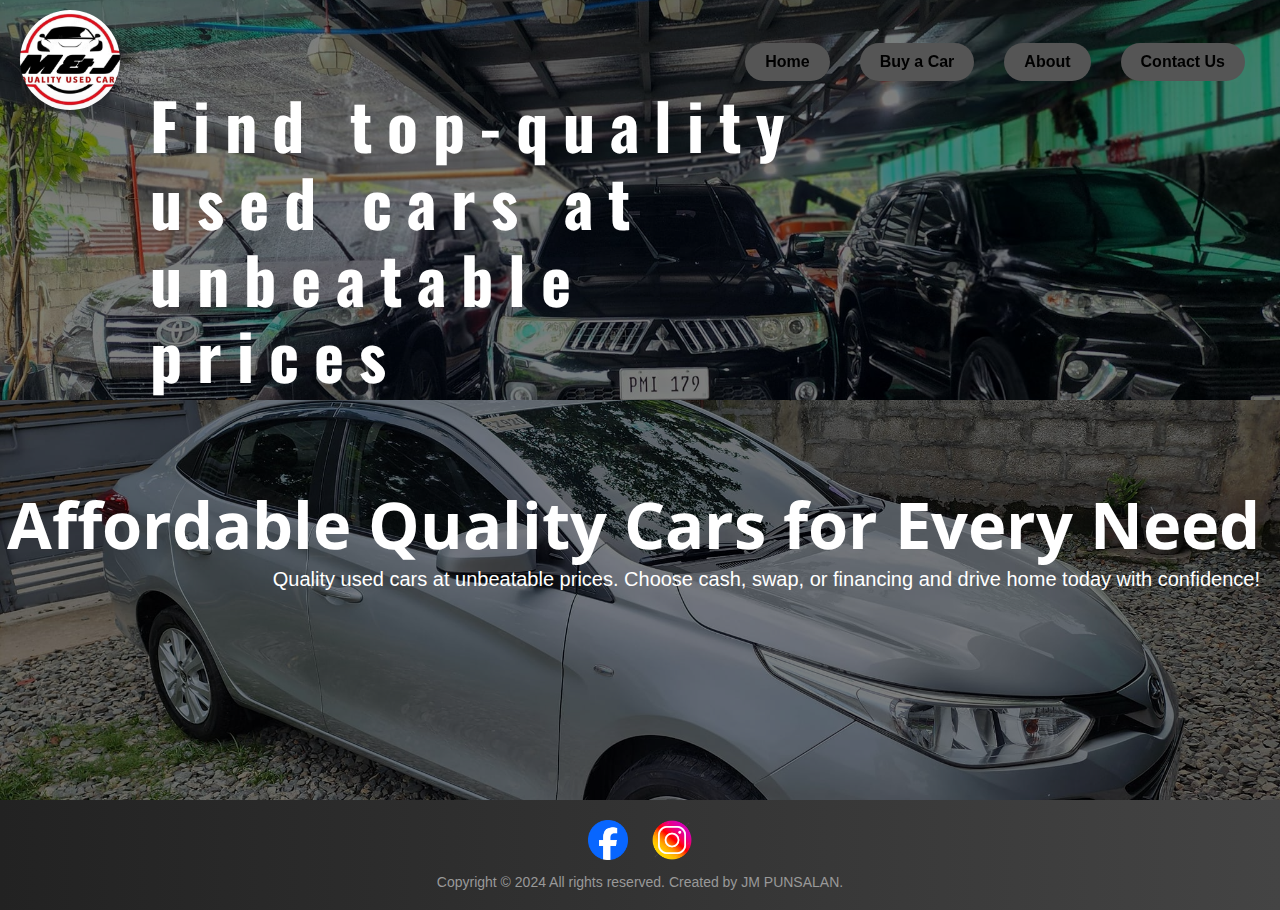
<file: index.html>
<!DOCTYPE html>
<html lang="en">
<head>
    <meta charset="UTF-8">
    <meta name="viewport" content="width=device-width, initial-scale=1.0">
    <meta http-equiv="X-UA-Compatible" content="IE=edge">
    <title>Used Cars</title>
    <link rel="stylesheet" href="stylesindex.css">
    <link rel="shortcut icon" href="images/logo.ico">
    <link href="https://fonts.googleapis.com/css2?family=Oswald:wght@300;400;600&display=swap" rel="stylesheet">
    <link href="https://fonts.googleapis.com/css2?family=Open+Sans+Condensed:wght@300&display=swap" rel="stylesheet">
</head>
<body>
    <!-- Header with Logo and Menu -->
    <header>
        <div class="logo">
            <img src="images/logo.jpg" alt="Quality Used Cars Logo"> 
        </div>
        
        <nav class="navbar">
            <button class="hamburger" id="hamburgerBtn">&#9776;</button>
            <ul>
                <li><a href="index.html">Home</a></li>
                <li><a href="BuyACar.html">Buy a Car</a></li>
                <li><a href="About.html">About</a></li>
                <li><a href="Contact.html">Contact Us</a></li>
            </ul>
        </nav>
    </header>

    <!-- First Hero Image Section -->
    <section class="hero-section hero-image-1">
        <div class="overlay"></div>
        <div class="hero-text-left">
            <h1>Find top-quality<br>used cars at<br>unbeatable<br>prices</h1>
        </div>
    </section>

    <!-- Second Hero Image Section -->
    <section class="hero-section hero-image-2">
        <div class="overlay"></div>
        <div class="hero-text-right">
            <h1>Affordable Quality Cars for Every Need</h1>
            <p>Quality used cars at unbeatable prices. Choose cash, swap, or financing and drive home today with confidence!</p>
        </div>
    </section>

    <footer>
        <div class="social-icons">
            <a href="https://www.facebook.com/profile.php?id=61563364107826" target="_blank"><img src="images/fblogo.png" alt="Facebook Icon"></a>
            <a href="https://www.instagram.com/jmppunsalan/?hl=en" target="_blank"><img src="images/instagramlogo.png" alt="Instagram Icon"></a>
        </div>
        <p>Copyright © 2024 All rights reserved. Created by JM PUNSALAN.</p>
    </footer>
    <script src="script.js"></script>
</body>
</html>
</file>
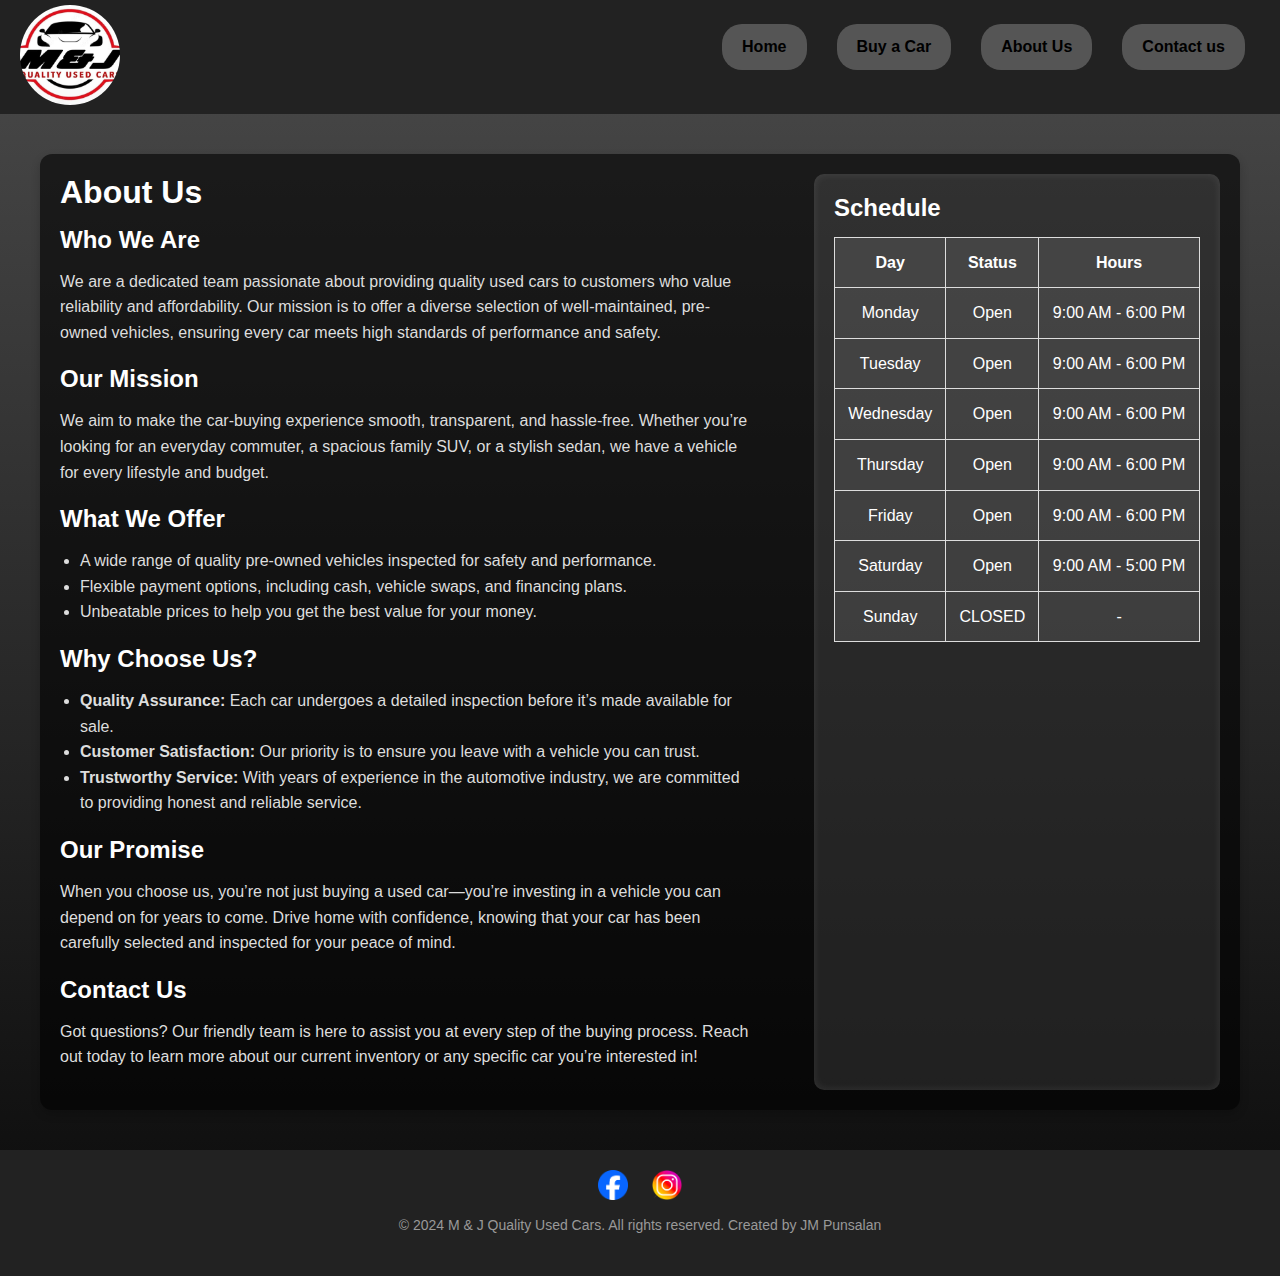
<file: About.html>
<!DOCTYPE html>
<html lang="en">
<head>
    <meta charset="UTF-8">
    <meta name="viewport" content="width=device-width, initial-scale=1.0">
    <meta http-equiv="X-UA-Compatible" content="IE=edge">
    <title>About Us</title>
    <link rel="stylesheet" href="stylesabout.css">
    <link rel="shortcut icon" href="images/logo.ico">
</head>
<body>
    <!-- Header Section -->
    <header>
        <div class="logo">
            <img src="images/logo.jpg" alt="M&J Quality Used Cars">
        </div>
        <button class="hamburger" id="hamburgerBtn">&#9776;</button>
        <nav class="navbar">
            <ul>
                <li><a href="index.html">Home</a></li>
                <li><a href="BuyACar.html">Buy a Car</a></li>
                <li><a href="About.html">About Us</a></li>
                <li><a href="Contact.html">Contact us</a></li>
            </ul>
        </nav>
    </header>

    <!-- Main Content Section -->
    <div class="about-container">
        <!-- Left side content -->
        <div class="about-left">
            <h1>About Us</h1>
            <h2>Who We Are</h2>
            <p>We are a dedicated team passionate about providing quality used cars to customers who value reliability and affordability. Our mission is to offer a diverse selection of well-maintained, pre-owned vehicles, ensuring every car meets high standards of performance and safety.</p>
            
            <h2>Our Mission</h2>
            <p>We aim to make the car-buying experience smooth, transparent, and hassle-free. Whether you’re looking for an everyday commuter, a spacious family SUV, or a stylish sedan, we have a vehicle for every lifestyle and budget.</p>
            
            <h2>What We Offer</h2>
            <ul>
                <li>A wide range of quality pre-owned vehicles inspected for safety and performance.</li>
                <li>Flexible payment options, including cash, vehicle swaps, and financing plans.</li>
                <li>Unbeatable prices to help you get the best value for your money.</li>
            </ul>
            
            <h2>Why Choose Us?</h2>
            <ul>
                <li><strong>Quality Assurance:</strong> Each car undergoes a detailed inspection before it’s made available for sale.</li>
                <li><strong>Customer Satisfaction:</strong> Our priority is to ensure you leave with a vehicle you can trust.</li>
                <li><strong>Trustworthy Service:</strong> With years of experience in the automotive industry, we are committed to providing honest and reliable service.</li>
            </ul>
            
            <h2>Our Promise</h2>
            <p>When you choose us, you’re not just buying a used car—you’re investing in a vehicle you can depend on for years to come. Drive home with confidence, knowing that your car has been carefully selected and inspected for your peace of mind.</p>
            
            <h2>Contact Us</h2>
            <p>Got questions? Our friendly team is here to assist you at every step of the buying process. Reach out today to learn more about our current inventory or any specific car you’re interested in!</p>
        </div>
    
        <!-- Right side table content -->
        <div class="about-right">
            <h2>Schedule</h2>
            <table>
                <tr>
                    <th>Day</th>
                    <th>Status</th>
                    <th>Hours</th>
                </tr>
                <tr>
                    <td>Monday</td>
                    <td>Open</td>
                    <td>9:00 AM - 6:00 PM</td>
                </tr>
                <tr>
                    <td>Tuesday</td>
                    <td>Open</td>
                    <td>9:00 AM - 6:00 PM</td>
                </tr>
                <tr>
                    <td>Wednesday</td>
                    <td>Open</td>
                    <td>9:00 AM - 6:00 PM</td>
                </tr>
                <tr>
                    <td>Thursday</td>
                    <td>Open</td>
                    <td>9:00 AM - 6:00 PM</td>
                </tr>
                <tr>
                    <td>Friday</td>
                    <td>Open</td>
                    <td>9:00 AM - 6:00 PM</td>
                </tr>
                <tr>
                    <td>Saturday</td>
                    <td>Open</td>
                    <td>9:00 AM - 5:00 PM</td>
                </tr>
                <tr>
                    <td>Sunday</td>
                    <td>CLOSED</td>
                    <td>-</td>
                </tr>
            </table>
        </div>
    </div>

    <!-- Footer Section -->
    <footer>
        <div class="social-icons">
            <a href="https://www.facebook.com/profile.php?id=61563364107826" target="_blank"><img src="images/fblogo.png" alt="Facebook"></a>
            <a href="https://www.instagram.com/jmppunsalan/?hl=en" target="_blank"><img src="images/instagramlogo.png" alt="Instagram"></a>
        </div>
        <p>&copy; 2024 M & J Quality Used Cars. All rights reserved. Created by JM Punsalan</p>
    </footer>
    <script src="scriptabout.js"></script>
</body>
</html>
</file>
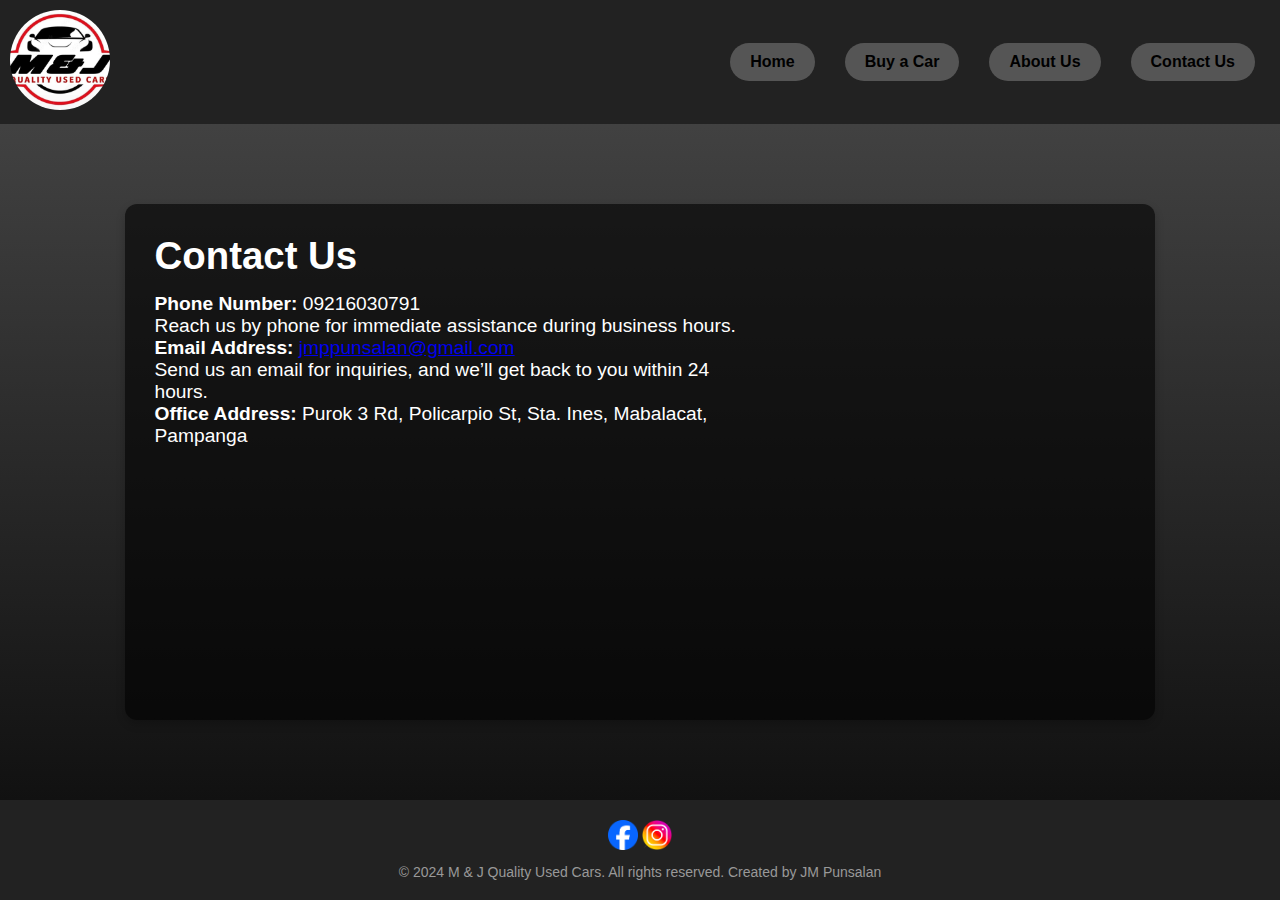
<file: Contact.html>
<!DOCTYPE html>
<html lang="en">
<head>
    <meta charset="UTF-8">
    <meta name="viewport" content="width=device-width, initial-scale=1.0">
    <link rel="stylesheet" href="stylescontact.css"> <!-- Link to the CSS file -->
    <title>Contact Us</title>
    <link rel="shortcut icon" href="images/logo.ico">
</head>
<body>
    <!-- Header Section -->
    <header>
        <div class="logo">
            <img src="images/logo.jpg" alt="Logo"> <!-- Replace with your logo image -->
        </div>
        <button class="hamburger" id="hamburgerBtn">&#9776;</button>
        <nav class="navbar">
            <ul>
                <li><a href="index.html">Home</a></li>
                <li><a href="BuyACar.html">Buy a Car</a></li>
                <li><a href="About.html">About Us</a></li>
                <li><a href="contact.html">Contact Us</a></li>
            </ul>
        </nav>
    </header>

    <!-- Contact Us Section -->
    <main class="contact-container">
        <div class="contact-info">
            <h1>Contact Us</h1>
            <p><strong>Phone Number:</strong> 09216030791</p>
            <p>Reach us by phone for immediate assistance during business hours.</p>

            <p><strong>Email Address:</strong> <a href="mailto:jmppunsalan@gmail.com">jmppunsalan@gmail.com</a></p>
            <p>Send us an email for inquiries, and we’ll get back to you within 24 hours.</p>

            <p><strong>Office Address:</strong> Purok 3 Rd, Policarpio St, Sta. Ines, Mabalacat, Pampanga</p>
        </div>
        
        <!-- Google Map -->
        <div class="map-container">
            <iframe src="https://www.google.com/maps/embed?pb=!1m14!1m12!1m3!1d807.2758720763193!2d120.57748729099853!3d15.223314238944178!2m3!1f0!2f0!3f0!3m2!1i1024!2i768!4f13.1!5e1!3m2!1sen!2sph!4v1728120272040!5m2!1sen!2sph" width="600" height="450" style="border:0;" allowfullscreen="" loading="lazy" referrerpolicy="no-referrer-when-downgrade"></iframe>
        </div>
    </main>

    <!-- Footer Section -->
    <footer>
        <div class="social-icons">
            <img src="images/fblogo.png" alt="Facebook"> <!-- Replace with your social media icons -->
            <img src="images/instagramlogo.png" alt="Instagram">
        </div>
        <p>&copy; 2024 M & J Quality Used Cars. All rights reserved. Created by JM Punsalan</p>
    </footer>
    <script src="scriptcontact.js"></script>
</body>
</html>
</file>
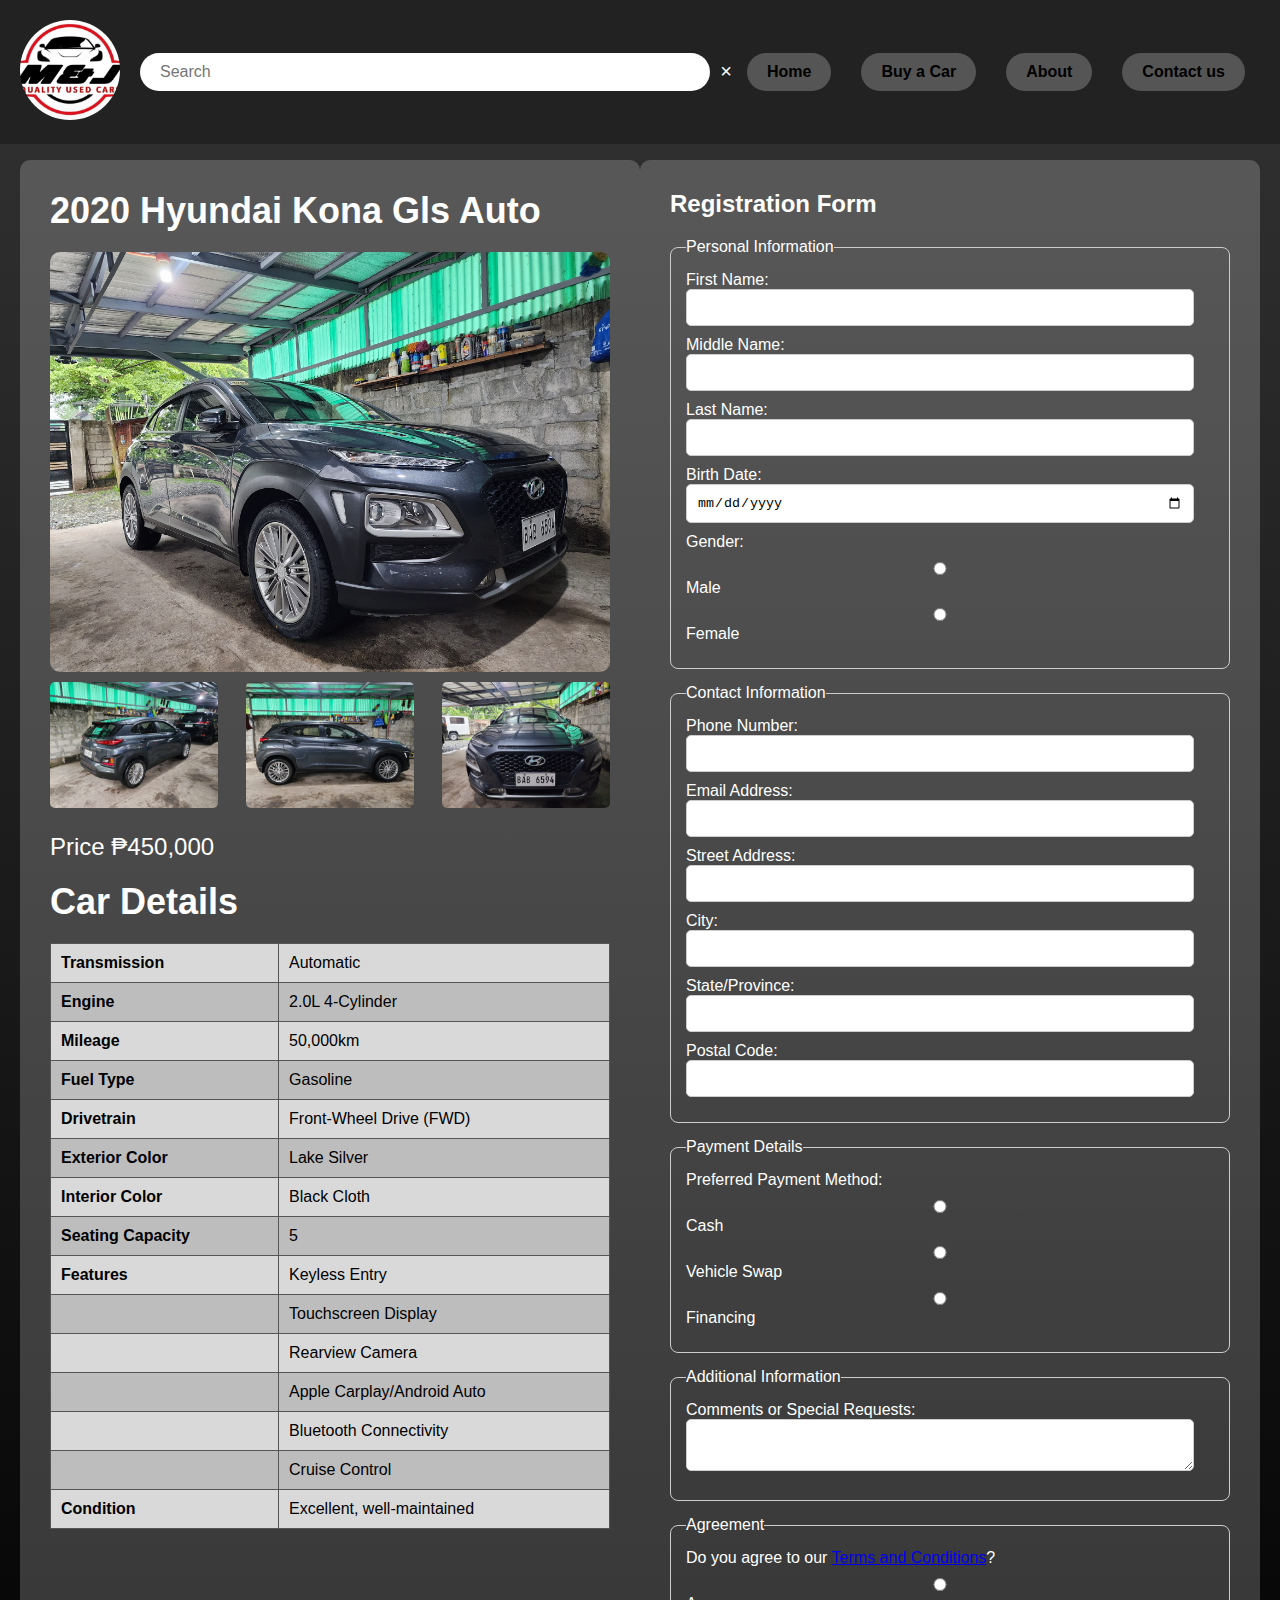
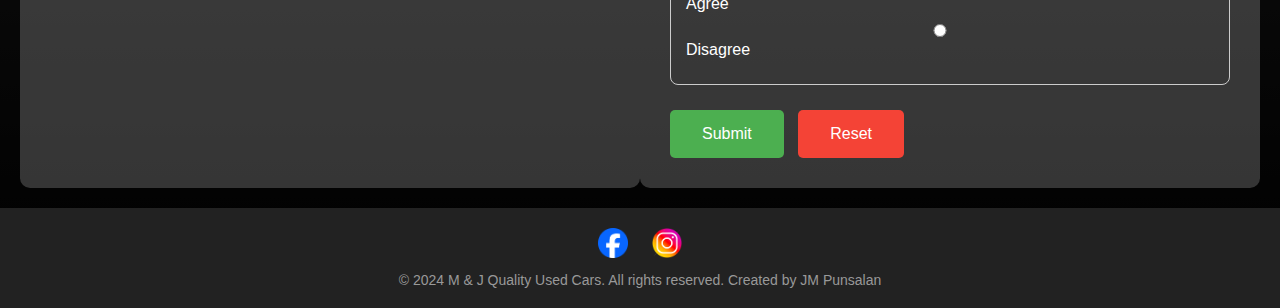
<file: Details.html>
<!DOCTYPE html>
<html lang="en">
<head>
    <meta charset="UTF-8">
    <meta name="viewport" content="width=device-width, initial-scale=1.0">
    <title>2020 Hyundai Kona Gls Auto</title>
    <link rel="shortcut icon" href="images/logo.ico">
    <link rel="stylesheet" href="stylesdetails.css">
</head>
<body>
    <header>
        <div class="logo">
            <img src="images/logo.jpg" alt="M&J Quality Used Cars">
        </div>
        <div class="search-bar">
            <input type="text" placeholder="Search">
            <button>&times;</button>
        </div>
        <button class="hamburger" id="hamburgerBtn">&#9776;</button>
        <nav id="navbar" class="navbar"> <!-- Add the ID 'navbar' here -->
            <ul>
                <li><a href="index.html">Home</a></li>
                <li><a href="BuyACar.html">Buy a Car</a></li>
                <li><a href="About.html">About</a></li>
                <li><a href="Contact.html">Contact us</a></li>
            </ul>
        </nav>
    </header>
    

    <main>
        <div class="car-info">
            <h1>2020 Hyundai Kona Gls Auto</h1>
            <div class="car-gallery">
                <img src="images/1st 3.jpg" alt="Hyundai Kona">
                <div class="gallery-thumbnails">
                    <img src="images/1st 1.jpg" alt="Thumbnail 1">
                    <img src="images/1st 2.jpg" alt="Thumbnail 2">
                    <img src="images/1st 4.jpg" alt="Thumbnail 3">
                </div>
            </div>
            <div class="price">
                <span>Price</span>
                <span class="price-amount">₱450,000</span>
            </div>

            <div class="car-details">
                <h2>Car Details</h2>
                <table>
                    <tr><td class="def">Transmission</td><td>Automatic</td></tr>
                    <tr><td class="def">Engine</td><td>2.0L 4-Cylinder</td></tr>
                    <tr><td class="def">Mileage</td><td>50,000km</td></tr>
                    <tr><td class="def">Fuel Type</td><td>Gasoline</td></tr>
                    <tr><td class="def">Drivetrain</td><td>Front-Wheel Drive (FWD)</td></tr>
                    <tr><td class="def">Exterior Color</td><td>Lake Silver</td></tr>
                    <tr><td class="def">Interior Color</td><td>Black Cloth</td></tr>
                    <tr><td class="def">Seating Capacity</td><td>5</td></tr>
                    <tr><td class="def">Features</td><td>Keyless Entry</td></tr>
                    <tr><td></td><td>Touchscreen Display</td></tr>
                    <tr><td></td><td>Rearview Camera</td></tr>
                    <tr><td></td><td>Apple Carplay/Android Auto</td></tr>
                    <tr><td></td><td>Bluetooth Connectivity</td></tr>
                    <tr><td></td><td>Cruise Control</td></tr>
                    <tr><td class="def">Condition</td><td>Excellent, well-maintained</td></tr>
                </table>
            </div>
        </div>

        <div class="registration-form">
            <h2>Registration Form</h2>
            <form>
                <fieldset>
                    <legend>Personal Information</legend>
                    <label>First Name: <input type="text"></label>
                    <label>Middle Name: <input type="text"></label>
                    <label>Last Name: <input type="text"></label>
                    <label>Birth Date: <input type="date"></label>
                    <div>
                        <label>Gender:</label>
                        <label><input type="radio" name="gender"> Male</label>
                        <label><input type="radio" name="gender"> Female</label>
                    </div>
                </fieldset>

                <fieldset>
                    <legend>Contact Information</legend>
                    <label>Phone Number: <input type="tel"></label>
                    <label>Email Address: <input type="email"></label>
                    <label>Street Address: <input type="text"></label>
                    <label>City: <input type="text"></label>
                    <label>State/Province: <input type="text"></label>
                    <label>Postal Code: <input type="text"></label>
                </fieldset>

                <fieldset>
                    <legend>Payment Details</legend>
                    <label>Preferred Payment Method:</label>
                    <label><input type="radio" name="payment"> Cash</label>
                    <label><input type="radio" name="payment"> Vehicle Swap</label>
                    <label><input type="radio" name="payment"> Financing</label>
                </fieldset>

                <fieldset>
                    <legend>Additional Information</legend>
                    <label>Comments or Special Requests: <textarea></textarea></label>
                </fieldset>

                <fieldset>
                    <legend>Agreement</legend>
                    <label>Do you agree to our <a href="Terms.html">Terms and Conditions</a>?</label>
                    <label><input type="radio" name="agreement"> Agree</label>
                    <label><input type="radio" name="agreement"> Disagree</label>
                </fieldset>

                <button type="submit">Submit</button>
                <button type="reset" class="reset-button" aria-label="Reset Form">Reset</button>
            </form>
        </div>
    </main>

    <footer>
        <div class="social-icons">
            <a href="https://www.facebook.com/profile.php?id=61563364107826" target="_blank"><img src="images/fblogo.png" alt="Facebook"></a>
            <a href="https://www.instagram.com/jmppunsalan/?hl=en" target="_blank"><img src="images/instagramlogo.png" alt="Instagram"></a>
        </div>
        <p>&copy; 2024 M & J Quality Used Cars. All rights reserved. Created by JM Punsalan</p>
    </footer>
    <script src="scriptdetails.js"></script>
</body>
</html>
</file>
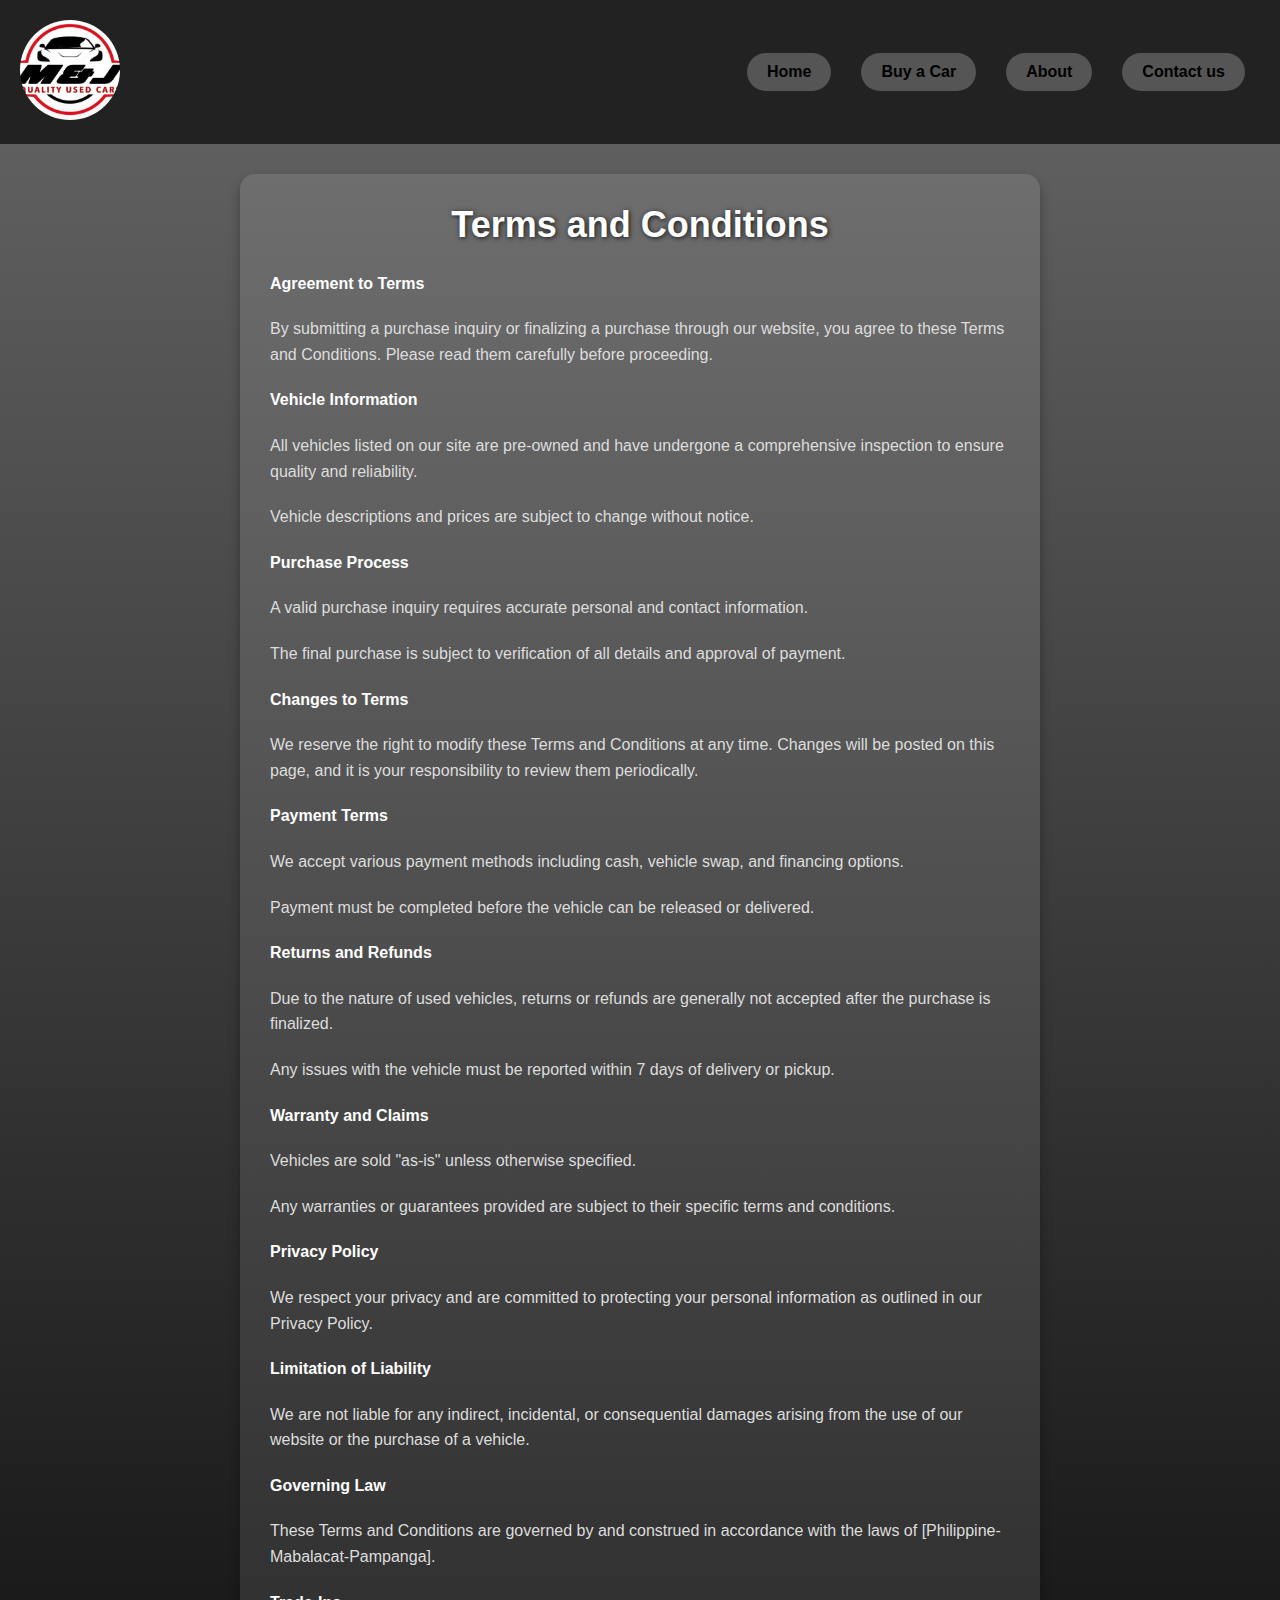
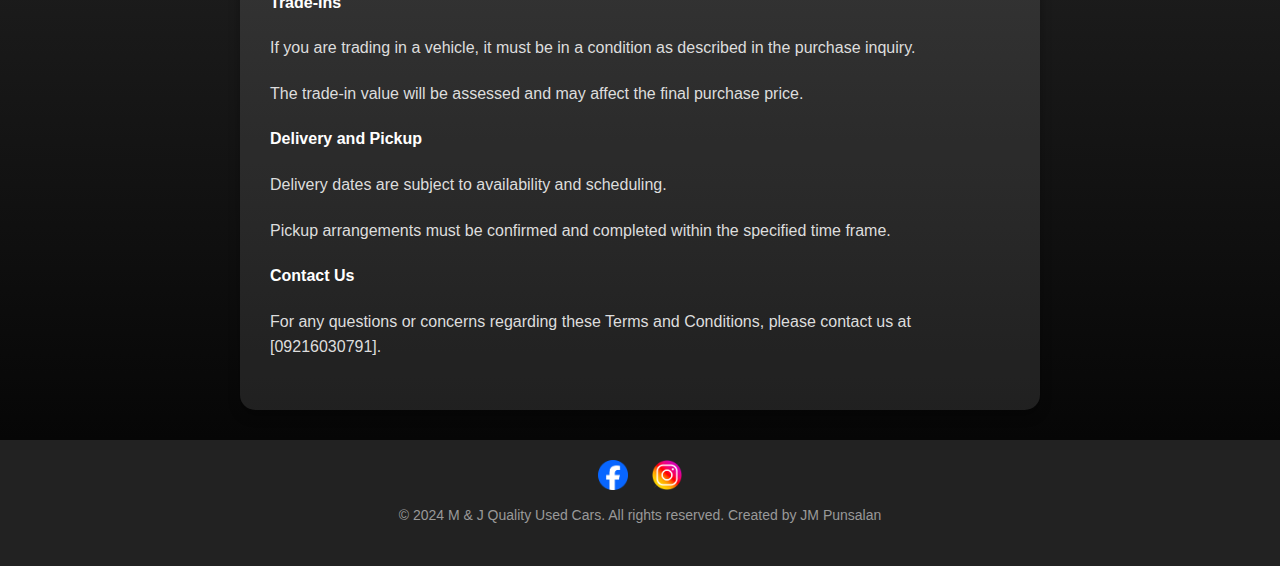
<file: Terms.html>
<!DOCTYPE html>
<html lang="en">
<head>
    <meta charset="UTF-8">
    <meta name="viewport" content="width=device-width, initial-scale=1.0">
    <meta http-equiv="X-UA-Compatible" content="IE=edge">
    <title>Terms and Conditions</title>
    <link rel="stylesheet" href="stylesterms.css">
    <link rel="shortcut icon" href="images/logo.ico">
</head>
<body>
    <header>
        <div class="logo">
            <img src="images/logo.jpg" alt="M&J Quality Used Cars">
        </div>
        <button class="hamburger" id="hamburgerBtn">&#9776;</button>
        <nav class="navbar">
            <ul>
                <li><a href="index.html">Home</a></li>
                <li><a href="BuyACar.html">Buy a Car</a></li>
                <li><a href="About.html">About</a></li>
                <li><a href="Contact.html">Contact us</a></li>
            </ul>
        </nav>
    </header>
    
    <div class="terms-container">
        <h1>Terms and Conditions</h1>

        <p><strong>Agreement to Terms</strong></p>
        <p>By submitting a purchase inquiry or finalizing a purchase through our website, you agree to these Terms and Conditions. Please read them carefully before proceeding.</p>

        <p><strong>Vehicle Information</strong></p>
        <p>All vehicles listed on our site are pre-owned and have undergone a comprehensive inspection to ensure quality and reliability.</p>
        <p>Vehicle descriptions and prices are subject to change without notice.</p>

        <p><strong>Purchase Process</strong></p>
        <p>A valid purchase inquiry requires accurate personal and contact information.</p>
        <p>The final purchase is subject to verification of all details and approval of payment.</p>

        <p><strong>Changes to Terms</strong></p>
        <p>We reserve the right to modify these Terms and Conditions at any time. Changes will be posted on this page, and it is your responsibility to review them periodically.</p>

        <p><strong>Payment Terms</strong></p>
        <p>We accept various payment methods including cash, vehicle swap, and financing options.</p>
        <p>Payment must be completed before the vehicle can be released or delivered.</p>

        <p><strong>Returns and Refunds</strong></p>
        <p>Due to the nature of used vehicles, returns or refunds are generally not accepted after the purchase is finalized.</p>
        <p>Any issues with the vehicle must be reported within 7 days of delivery or pickup.</p>

        <p><strong>Warranty and Claims</strong></p>
        <p>Vehicles are sold "as-is" unless otherwise specified.</p>
        <p>Any warranties or guarantees provided are subject to their specific terms and conditions.</p>

        <p><strong>Privacy Policy</strong></p>
        <p>We respect your privacy and are committed to protecting your personal information as outlined in our Privacy Policy.</p>

        <p><strong>Limitation of Liability</strong></p>
        <p>We are not liable for any indirect, incidental, or consequential damages arising from the use of our website or the purchase of a vehicle.</p>

        <p><strong>Governing Law</strong></p>
        <p>These Terms and Conditions are governed by and construed in accordance with the laws of [Philippine-Mabalacat-Pampanga].</p>

        <p><strong>Trade-Ins</strong></p>
        <p>If you are trading in a vehicle, it must be in a condition as described in the purchase inquiry.</p>
        <p>The trade-in value will be assessed and may affect the final purchase price.</p>

        <p><strong>Delivery and Pickup</strong></p>
        <p>Delivery dates are subject to availability and scheduling.</p>
        <p>Pickup arrangements must be confirmed and completed within the specified time frame.</p>

        <p><strong>Contact Us</strong></p>
        <p>For any questions or concerns regarding these Terms and Conditions, please contact us at [09216030791].</p>
    </div>
    
    <footer>
        <div class="social-icons">
            <a href="https://www.facebook.com/profile.php?id=61563364107826" target="_blank"><img src="images/fblogo.png" alt="Facebook"></a>
            <a href="https://www.instagram.com/jmppunsalan/?hl=en" target="_blank"><img src="images/instagramlogo.png" alt="Instagram"></a>
        </div>
        <p>&copy; 2024 M & J Quality Used Cars. All rights reserved. Created by JM Punsalan</p>
    </footer>
    <script src="scriptterms.js"></script>
</body>
</html>
</file>
<file: stylesindex.css>
* {
    margin: 0;
    padding: 0;
    box-sizing: border-box;
}
.hamburger {
    display: none; 
}
html, body {
    height: 100%; 
}

body {
    font-family: Arial, sans-serif;
    overflow-x: hidden; 
}

/* Header Styles */
header {
    display: flex;
    align-items: center;
    justify-content: space-between;
    padding: 10px 20px;
    position: fixed; 
    width: 100%; 
    top: 0; 
    left: 0; 
    z-index: 10; 
}

/* Logo Style */
.logo img {
    width: 100px; 
    height: 100px; 
    border-radius: 50%; 
    margin-right: 20px;
}

/* Navigation Bar Styles */
.navbar ul {
    display: flex;
    list-style: none;
}

.navbar li {
    margin: 0 15px; 
}

.navbar ul li a {
    text-decoration: none;
    color: black;
    background-color: #555;
    padding: 10px 20px;
    border-radius: 20px;
}
.navbar a {
    text-decoration: none;
    font-weight: bold;
    padding: 10px 15px; 
    border-radius: 8px; 
    transform-origin: center;
    background-color: rgba(255, 255, 255, 0.4); 
    display: inline-block;
    transition: background-color 0.3s ease; 
}

.navbar a:hover {
    background-color: rgba(255, 255, 255, 0.6); 
    transform: scale(1.2); 
}

/* First Hero Image Section */
.hero-image-1 {
    position: relative;
    height: 400px;
    background-image: url('images/background.jpg'); 
    background-size: cover;
    background-position: center;
    margin-top: 0; 
}

.hero-image-1 .overlay {
    position: absolute;
    top: 0;
    left: 0;
    right: 0;
    bottom: 0;
    background-color: rgba(0, 0, 0, 0.5);
}

/* Hero Text Styles */
.hero-text-left {
    position: absolute;
    left: 150px;
    top: 60%; 
    transform: translateY(-50%);
    color: white;
    text-align: left;
}

.hero-text-left h1 {
    font-family: 'Oswald', sans-serif;
    font-size: 64px;
    font-weight: bold;
    line-height: 1.2;
    letter-spacing: 15px;
}

/* Second Hero Image Section */
.hero-image-2 {
    position: relative;
    height: 400px;
    background-image: url('images/car.jpg'); 
    background-size: cover;
    background-position: center;
}

.hero-image-2 .overlay {
    position: absolute;
    top: 0;
    left: 0;
    right: 0;
    bottom: 0;
    background-color: rgba(0, 0, 0, 0.5);
}

.hero-text-right {
    position: absolute;
    right: 20px;
    top: 20%;
    color: white;
    text-align: right;
}

.hero-text-right h1 {
    font-family: 'Open Sans Condensed', sans-serif;
    font-size: 65px;
    font-weight: bold;
}

.hero-text-right p {
    font-size: 20px;
}

/* Footer */
footer {
    background: linear-gradient(to right, #222, #444);
    color: white;
    text-align: center;
    padding: 20px 0;
}

.social-icons {
    margin-bottom: 10px;
}

.social-icons a img {
    width: 40px;
    margin: 0 10px;
}

footer p {
    font-size: 14px;
    color: #999;
}

/* Responsive Styles for Tablet Viewport */
@media screen and (min-width: 600px) and (max-width: 1024px) {
    .hamburger {
        display: none; 
    }
    header {
        background-color: black; 
        flex-direction: column; 
        align-items: center; 
        padding: 20px 0; 
    }

    /* Center the logo */
    .logo {
        display: flex; 
        justify-content: center; 
        width: 100%; 
        margin-bottom: 10px;
    }

    .logo img {
        width: 80px; 
        height: 80px; 
    }

    /* Move the navigation bar below the logo */
    .navbar {
        display: flex;
        justify-content: center; 
        margin-top: 10px; 
    }

    .navbar ul {
        display: flex; 
        list-style: none;
        padding: 0;
    }

    .navbar li {
        margin: 0px 20px; 
    }

    .navbar ul li a {
        text-decoration: none;
        color: white; 
        background-color: #666; 
        padding: 10px 15px; 
        border-radius: 20px; 
        transition: background-color 0.3s ease; 
    }

    .navbar ul li a:hover {
        background-color: rgba(255, 255, 255, 0.3); 
    }

    /* Hero Image Sections */
    .hero-image-1,
    .hero-image-2 {
        height: 650px; 
    }

    /* Maintain hero text positions */
    .hero-text-left {
        position: absolute;
        left: 50px; 
        top: 60%; 
        transform: translateY(-50%); 
        color: white;
        text-align: left; 
    }

    .hero-text-left h1 {
        font-family: 'Oswald', sans-serif;
        font-size: 64px; 
        font-weight: bold;
        line-height: 1.2;
        letter-spacing: 15px;
    }

    .hero-text-right {
        position: absolute;
        right: 20px; 
        top: 20%;
        color: white;
        text-align: right; 
    }

    .hero-text-right h1 {
        font-family: 'Open Sans Condensed', sans-serif;
        font-size: 65px; 
        font-weight: bold;
    }

    .hero-text-left p,
    .hero-text-right p {
        font-size: 20px;
        padding: 0 15px; 
    }
}
/* Add styles for mobile viewport and fix the hamburger menu display */
@media screen and (min-width: 374px) and (max-width: 667px) {
    .hamburger {
        display: block; 
        background: transparent; 
        border: none; 
        color: white; 
        font-size: 30px;
        cursor: pointer;
    }

    /* Set header background color for mobile */
    header {
        background-color: black; 
    }

    /* Hide the navigation links by default */
    .navbar ul {
        display: none; 
        flex-direction: column; 
        background-color: white; 
        position: absolute; 
        top: 60px; 
        right: 0; 
        width: 100%; 
        z-index: 9;
        padding: 10px 0; 
    }

    /* Show the navigation links when the 'show' class is added */
    .navbar ul.show {
        display: flex; 
        align-items: center; 
        text-align: center; 
    }

    .navbar li {
        margin: 10px 0; 
        border-bottom: 1px solid rgba(0, 0, 0, 0.5); 
    }

    .navbar ul li a {
        padding: 15px; 
        color: black; 
        background-color: transparent; 
        border-radius: 8px; 
        text-align: center; 
        width: 100%; 
    }

    .navbar ul li a:hover {
        background-color: rgba(0, 0, 0, 0.1); 
    }

    /* Adjust heights of hero images for mobile */
    .hero-image-1,
    .hero-image-2 {
        height: 300px; 
        background-size: cover; 
    }

    .hero-text-left{
        position: absolute;
        left: 30px; 
        top: 60%; 
        transform: translateY(-50%); 
        color: white;
        text-align: left; 
    }
    .hero-text-right{
        font-family: 'Open Sans Condensed', sans-serif;
        font-size: 65px; 
        font-weight: bold;
        bottom: 30px;
    }
    /* Hero text styles for mobile */
    .hero-text-left h1,
    .hero-text-right h1 {
        font-size: 24px; 
        line-height: 1.2; 
        letter-spacing: 2px; 
    }

    .hero-text-left p,
    .hero-text-right p {
        font-size: 16px; 
        padding: 0 15px; 
    }

    /* Logo Style */
    .logo img {
        width: 60px; 
        height: 60px; 
    }

    /* Footer styles */
    footer {
        font-size: 12px; 
    }
}


@media print {
    body {
        margin: 0; 
        padding: 0; 
    }

    .hero-text-left {
        font-size: 8px; 
        margin: 0; 
        padding: 0; 
        line-height: 1.2; 
    }

    .hero-image {
        max-width: 100%; 
        height: auto; 
    }

    .navbar {
        display: none; 
    }

    footer {
        margin-top: 20px; 
    }
}
</file>
<file: stylesabout.css>
/* Reset some default styles */
* {
    margin: 0;
    padding: 0;
    box-sizing: border-box;
}

body {
    font-family: Arial, sans-serif;
    background: linear-gradient(to top, #0a0a0a, #4a4a4a); 
    color: white; 
}
.hamburger{
    display: none;
}

/* Header Section */
header {
    display: flex;
    justify-content: space-between;
    align-items: center;
    padding: 5px 20px; 
    background-color: #222;
}

.logo img {
    width: 100px;
    height: auto;
    border-radius: 50%;
    margin-right: 20px;
}

/* Navbar Menu */
.navbar ul {
    list-style: none;
    display: flex;
}

.navbar ul li {
    margin: 0 15px;
}

.navbar ul li a {
    text-decoration: none;
    color: black;
    background-color: #555;
    padding: 10px 20px;
    border-radius: 20px;
}
.navbar a {
    text-decoration: none;
    font-weight: bold;
    padding: 10px 15px;
    border-radius: 8px;
    transform-origin: center;
    background-color: rgba(255, 255, 255, 0.4);
    display: inline-block;
    transition: background-color 0.3s ease;
}

.navbar ul li a:hover {
    background-color: #777;  
    transform: scale(1.2);
}

/* About Us Section */
.about-container {
    display: flex;
    justify-content: space-between;
    max-width: 1200px;
    margin: 40px auto; 
    padding: 20px;
    background-color: rgba(0, 0, 0, 0.6); 
    border-radius: 12px;
    box-shadow: 0 4px 10px rgba(0, 0, 0, 0.2);
}

.about-left {
    flex: 0 0 60%;
    margin-right: 20px;
}

.about-right {
    flex: 0 0 35%;
    background-color: rgba(255, 255, 255, 0.1);
    padding: 20px;
    border-radius: 10px;
    box-shadow: inset 0 0 8px rgba(255, 255, 255, 0.1);
}

h1, h2 {
    margin-bottom: 15px;
    color: #fff; 
}

p, ul, table {
    margin-bottom: 20px;
    line-height: 1.6;
    color: #ddd;
}

ul {
    list-style: disc;
    margin-left: 20px;
}

table {
    width: 100%;
    border-collapse: collapse;
}

table th, table td {
    padding: 12px;
    border: 1px solid #ddd;
    text-align: center;
    color: #fff;
}

table th {
    background-color: #444;
}

table td {
    background-color: rgba(255, 255, 255, 0.1);
}

/* Footer Section */
footer {
    background-color: #222;
    padding: 20px;
    text-align: center;
    color: white;
}

.social-icons a {
    margin: 0 10px;
    display: inline-block;
}

.social-icons img {
    width: 30px;
    height: 30px;
    object-fit: contain;
}

footer p {
    margin-top: 10px;
    font-size: 14px;
    color: #999;
}

/* Add responsive styling */
    @media screen and (min-width: 600px) and (max-width: 1024px) {
        
        header {
            background-color: black;
            flex-direction: column;
            align-items: center;
            padding: 20px 0;
        }

        
        .logo {
            display: flex;
            justify-content: center;
            width: 100%;
            margin-bottom: 10px;
        }

        .logo img {
            width: 80px; 
            height: 80px;
        }

        /* Center and adjust navbar */
        .navbar {
            display: flex;
            justify-content: center;
            margin-top: 10px;
        }

        .navbar ul {
            display: flex;
            list-style: none;
            padding: 0;
        }

        .navbar li {
            margin: 0 15px;
        }

        .navbar ul li a {
            text-decoration: none;
            color: white;
            background-color: #666;
            padding: 10px 15px;
            border-radius: 40px;
            transition: background-color 0.3s ease;
        }

        .navbar ul li a:hover {
            background-color: rgba(255, 255, 255, 0.3); 
        }

        
        .about-container {
            flex-direction: column;
            align-items: center;
        }

        .about-left, .about-right {
            flex: 1 1 auto;
            margin-right: 0;
        }
    }

    
@media screen and (max-width: 599px) {
    /* Header Section */
    header {
        display: flex; 
        justify-content: space-between; 
        align-items: center;
        padding: 10px 15px; 
        background-color: black; 
        z-index: 1000; 
    }

    /* Logo Styles for Mobile */
    .logo {
        margin-left: 5px; 
    }

    .logo img {
        width: 60px; 
        height: 60px; 
    }

    /* Hamburger button styles */
    .hamburger {
        display: block; 
        background: transparent; 
        border: none; 
        color: white; 
        font-size: 30px; 
        cursor: pointer; 
    }

    /* Navbar Styles for Mobile */
    .navbar {
        width: 100%; 
        display: none; 
        flex-direction: column; 
        text-align: center; 
        position: absolute; 
        top: 60px;
        right: 0;
        z-index: 9; 
        background-color: white; 
        padding: 10px 0; 
    }

    .navbar.active {
        display: flex; 
    }

    .navbar ul {
        flex-direction: column; 
        width: 100%; 
        padding: 0; 
        margin: 0; 
    }

    .navbar ul li {
        margin: 5px 0; 
    }

    .navbar ul li a {
        padding: 15px; 
        color: black; 
        background-color: transparent; 
        border-radius: 8px; 
        text-align: center; 
        display: inline-block; 
        width: auto; 
        position: relative; 
    }

    .navbar ul li a::after {
        content: ""; 
        display: block; 
        width: 100%;
        height: 2px; 
        background-color: rgba(0, 0, 0, 0.5); 
        position: absolute; 
        left: 50%;
        transform: translateX(-50%); 
        bottom: -5px; 
    }

    /* Additional adjustments for content sections */
    .about-container {
        flex-direction: column; 
        padding: 10px; 
        margin: 20px 10px; 
    }

    .about-left,
    .about-right {
        width: 100%; 
        margin-right: 0; 
    }

    /* Footer Section Adjustments */
    footer {
        padding: 10px;
        font-size: 14px; 
    }
}
@media print {
    
    header, footer, .hamburger {
        display: none !important; 
    }

    body {
        background: none; 
        color: black;
    }

    .about-container {
        padding: 20px; 
        margin: 0; 
        background: none; 
        box-shadow: none; 
    }

    /* Ensure tables are styled properly for print */
    table {
        border-collapse: collapse; 
    }

    table th, table td {
        border: 1px solid #000; 
        color: #000; 
    }

    /* Additional styles for headings and paragraphs */
    h1, h2, p {
        color: #000; 
    }
}
</file>
<file: stylescontact.css>
/* Reset some default styles */
* {
    margin: 0;
    padding: 0;
    box-sizing: border-box;
}
.hamburger{
    display: none;
}

/* Ensure html and body take full height */
html, body {
    height: 100%;
    margin: 0;
    padding: 0;
    display: flex;
    flex-direction: column;
}

/* Body styles */
body {
    font-family: Arial, sans-serif;
    background: linear-gradient(to top, #0a0a0a, #4a4a4a); 
    color: white; 
    flex: 1; 
}

/* Header Section */
header {
    display: flex;
    justify-content: space-between;
    align-items: center;
    padding: 10px;
    background-color: #222;
}

.logo img {
    width: 100px;
    height: auto;
    border-radius: 50%;
    margin-right: 20px;
}

/* Navbar Menu */
.navbar ul {
    list-style: none;
    display: flex;
}

.navbar ul li {
    margin: 0 15px;
}

.navbar ul li a {
    text-decoration: none;
    color: black;
    background-color: #555;
    padding: 10px 20px;
    border-radius: 20px;
}

.navbar a {
    text-decoration: none;
    font-weight: bold;
    padding: 10px 15px;
    border-radius: 8px;
    transform-origin: center;
    background-color: rgba(255, 255, 255, 0.4);
    display: inline-block;
    transition: background-color 0.3s ease;
}

.navbar ul li a:hover {
    background-color: #777;
    transform: scale(1.2);
}

/* Hero Image Section */
.bgforbuyacar {
    position: relative;
    height: 400px;
    background: url('images/bg.jpg') no-repeat center center/cover;
}

/* Contact Us Section */
.contact-container {
    display: flex;
    justify-content: space-between;
    max-width: 1400px;
    margin: 80px auto;
    padding: 30px;
    background-color: rgba(0, 0, 0, 0.6); 
    border-radius: 12px;
    box-shadow: 0 4px 10px rgba(0, 0, 0, 0.2);
    flex-grow: 1; 
}

.contact-info {
    flex: 0 0 60%;
    margin-right: 20px;
    font-size: 1.2em;
}

.contact-info h1 {
    font-weight: bold;
    margin-bottom: 15px;
}

.map-container {
    flex: 0 0 35%;
    overflow: hidden;
    border-radius: 8px;
}

.map-container iframe {
    width: 100%;
    height: 100%;
}

/* Footer Section */
footer {
    background-color: #222;
    padding: 20px;
    text-align: center;
    color: white;
    width: 100%;
    margin-top: auto; 
}

.social-icons a {
    margin: 0 10px;
    display: inline-block;
}

.social-icons img {
    width: 30px;
    height: 30px;
    object-fit: contain;
}

footer p {
    margin-top: 10px;
    font-size: 14px;
    color: #999;
}

/* Add responsive styling */
@media screen and (min-width: 600px) and (max-width: 1024px) {
    
    header {
        background-color: black;
        flex-direction: column;
        align-items: center;
        padding: 20px 0;
    }

    /* Center the logo */
    .logo {
        display: flex;
        justify-content: center;
        width: 100%;
        margin-bottom: 10px;
    }

    .logo img {
        width: 80px;
        height: 80px;
    }

    /* Move the navigation bar below the logo */
    .navbar {
        display: flex;
        justify-content: center;
        margin-top: 10px;
    }

    .navbar ul {
        display: flex;
        list-style: none;
        padding: 0;
    }

    .navbar li {
        margin: 0 20px;
    }

    .navbar ul li a {
        text-decoration: none;
        color: white;
        background-color: #666;
        padding: 10px 15px;
        border-radius: 20px;
        transition: background-color 0.3s ease;
    }

    .navbar ul li a:hover {
        background-color: rgba(255, 255, 255, 0.3);
    }

    /* Adjust about container layout if necessary */
    .about-container {
        flex-direction: column;
        align-items: center;
    }

    .about-left,
    .about-right {
        flex: 1 1 auto;
        margin-right: 0;
    }
}
/* Mobile Viewport Styles */
@media screen and (max-width: 599px) {
    /* Header Section */
    header {
        display: flex;
        justify-content: space-between;
        align-items: center;
        padding: 10px 20px;
        background-color: #000;
    }

    /* Logo Styles for Mobile */
    .logo img {
        width: 60px;
        height: 60%;
    }

    /* Hamburger button styles */
    .hamburger {
        display: block;
        background: transparent;
        border: none;
        color: white;
        font-size: 30px;
        cursor: pointer;
        position: absolute;
        right: 20px;
        top: 20px;
    }

    /* Navbar Styles for Mobile */
    .navbar {
        display: none;
        flex-direction: column;
        text-align: center;
        background-color: #fff;
        position: absolute;
        top: 60px;
        right: 0;
        width: 100%;
    }

    .navbar.active {
        display: flex;
    }

    .navbar ul {
        flex-direction: column;
        padding: 0;
    }

    .navbar ul li {
        margin: 10px 0;
        position: relative;
    }

    .navbar ul li a {
        padding: 15px;
        color: black;
        background-color: transparent;
        border-radius: 8px;
        text-align: center;
        display: inline-block;
    }

    /* Underline effect matching text width */
    .navbar ul li a::after {
        content: "";
        display: block;
        margin: 0 auto;
        width: 80%; 
        border-bottom: 2px solid black; 
        transform: translateY(10px); 
    }

    .navbar ul li a:hover {
        background-color: rgba(0, 0, 0, 0.1);
    }

    /* Contact Section */
    .contact-container {
        flex-direction: column;
        padding: 20px;
        margin: 20px 10px;
    }

    .contact-info {
        flex: 1 1 100%;
        margin-bottom: 20px;
    }

    .contact-info h1 {
        font-size: 1.5em;
    }

    /* Adjust the map container size for mobile */
    .map-container {
        flex: 1 1 100%;
        height: 300px;
    }

    /* Footer Section */
    footer {
        padding: 10px;
        font-size: 14px;
    }

    /* Social media icons */
    .social-icons img {
        width: 24px;
        height: 24px;
    }

    .social-icons a {
        margin: 0 5px;
    }
}
</file>
<file: stylesdetails.css>
/* Reset some default styles */
* {
    margin: 0;
    padding: 0;
    box-sizing: border-box;
}

body {
    font-family: Arial, sans-serif;
    background: linear-gradient(to top, #000, #666);
    color: white;
    padding-top: 100px;
}

/* Header Section */
.hamburger{
    display: none;
}
header {
    position: fixed;
    top: 0;
    left: 0;
    width: 100%;
    display: flex;
    justify-content: space-between;
    align-items: center;
    padding: 20px;
    background-color: #222;
    z-index: 1000;
}



.logo img {
    width: 100px;
    height: auto;
    border-radius: 50%;
    margin-right: 20px; 
}

.search-bar {
    flex-grow: 1; 
    display: flex;
    align-items: center;
}

.search-bar input {
    padding: 10px 20px;
    width: 100%; 
    max-width: 600px; 
    border-radius: 50px;
    border: none;
    font-size: 16px;
}

.search-bar button {
    background: none;
    border: none;
    color: #fff;
    font-size: 20px;
    margin-left: 10px;
    cursor: pointer;
}

/* Navbar Menu */
.navbar ul {
    list-style: none;
    display: flex;
}

.navbar ul li {
    margin: 0 15px;
}

.navbar ul li a {
    text-decoration: none;
    color: black;
    background-color: #555;
    padding: 10px 20px;
    border-radius: 20px;
}

.navbar ul li a:hover {
    background-color: #777;  
    transform: scale(1.2);
}

.navbar a {
    text-decoration: none;
    font-weight: bold;
    padding: 10px 15px; 
    border-radius: 8px; 
    transform-origin: center;
    background-color: rgba(255, 255, 255, 0.4); 
    display: inline-block;
    transition: background-color 0.3s ease; 
}

/* Main Content Section */
main {
    display: flex;
    justify-content: space-around;
    padding: 20px;
    background: rgba(0, 0, 0, 0.5);
    margin-top: 40px;
}

/* Car Section */
.car-info, .registration-form {
    background-color: rgba(255, 255, 255, 0.2);
    padding: 30px;
    border-radius: 10px;
    width: 100%; 
    max-width: 800px; 
}

.car-info h1 {
    font-size: 36px;
    margin-bottom: 20px;
}

.car-gallery {
    display: flex;
    flex-direction: column; 
}

.car-gallery img {
    max-width: 100%;
    height: auto;
    border-radius: 10px;
    margin-bottom: 10px;
}

.gallery-thumbnails {
    display: flex; 
    justify-content: space-between;
}

.gallery-thumbnails img {
    width: 30%; 
    border-radius: 5px;
}

/* Price Section */
.price {
    font-size: 24px;
    margin: 15px 0;
}

/* Car Details Table */
.car-details {
    margin-top: 20px; 
}

.car-details h2{
    font-size: 36px;
    margin-bottom: 20px;
}

.car-details table {
    width: 100%;
    border-collapse: collapse;
}

.car-details td {
    padding: 10px;
    border: 1px solid #555; 
}

/* Alternate row colors */
.car-details tr:nth-child(even) td {
    background-color: #BDBDBD; 
}

.car-details tr:nth-child(odd) td {
    background-color: #D9D9D9; 
}

.def {
    font-weight: bold; 
}

tr{
    color: #000;
}

/* Registration Form */
.registration-form {
    display: flex;
    flex-direction: column; 
}

.registration-form h2 {
    margin-bottom: 20px;
}

.registration-form fieldset {
    border: 1px solid #ccc; 
    padding: 15px;
    border-radius: 8px; 
    margin-bottom: 15px; 
}

.registration-form label {
    display: block; 
    margin-bottom: 10px; 
}

.registration-form input, .registration-form textarea {
    width: calc(100% - 20px); 
    padding: 10px;
    border-radius: 5px; 
    border: 1px solid #ccc; 
}
/* Reset Button */
.reset-button {
    background-color: #f44336; 
    color: white;
    border: none;
    padding: 15px 32px; 
    text-align: center;
    text-decoration: none;
    display: inline-block;
    font-size: 16px;
    margin-top: 10px; 
    margin-left: 10px; 
    cursor: pointer;
    border-radius: 5px; 
}

.reset-button:hover {
    background-color: #d32f2f; 
}
    

/* Submit Button */
button[type="submit"] {
    background-color: #4CAF50;
    color: white;
    border: none;
    padding: 15px 32px;
    text-align: center;
    text-decoration: none;
    display: inline-block;
    font-size: 16px;
    margin-top: 10px;
    cursor: pointer;
    border-radius: 5px; 
}

button[type="submit"]:hover {
    background-color: #45a049;
}

/* Footer Section */
footer {
    background-color: #222;
    padding: 20px;
    text-align: center;
    color: white;
}

.social-icons a {
    margin: 0 10px;
    display: inline-block;
}

.social-icons img {
    width: 30px;
    height: 30px;
    object-fit: contain;
}

footer p {
    margin-top: 10px;
    font-size: 14px;
    color: #999;
}

@media screen and (min-width: 600px) and (max-width: 1024px) {
    /* Center the header content vertically and stack */
    header {
        background-color: black; 
        flex-direction: column; 
        align-items: center; 
        padding: 20px 0; 
    }

    /* Center the logo and make it larger */
    .logo {
        display: flex; 
        justify-content: center; 
        width: 100%; 
        margin-bottom: 10px; 
    }

    .logo img {
        width: 80px; 
        height: auto; 
    }

    /* Ensure the navbar is below the logo and centered */
    .navbar {
        width: 100%; 
    }

    .navbar ul {
        display: flex;
        justify-content: center; 
        list-style: none;
        padding: 0;
        flex-wrap: wrap; 
    }

    .navbar li {
        margin: 10px 20px; 
    }

    .navbar ul li a {
        text-decoration: none;
        color: white; 
        background-color: #666; 
        padding: 10px 15px;
        border-radius: 20px; 
        transition: background-color 0.3s ease;
    }

    .navbar ul li a:hover {
        background-color: rgba(255, 255, 255, 0.3); 
    }

    /* Optional: Adjust search bar width for tablet view */
    .search-bar {
        max-width: 80%; 
        margin-bottom: 15px; 
    }

    /* Main Content Section */
    main {
        flex-direction: column; 
        align-items: center;
        padding: 20px;
    }

    /* Car Section */
    .car-info, .registration-form {
        width: 90%; 
        height: 50%;
        max-width: 600px; 
        margin-bottom: 20px; 
        
        
    }
    .car-info{
        margin-top: 20%;
    }
    

    .car-gallery {
        flex-direction: column; 
        align-items: center;
    }

    .gallery-thumbnails img {
        width: 45%; /* Adjust thumbnail size for better visibility */
        max-width: 180px;
    }

    /* Car Details Table */
    .car-details table {
        font-size: 14px; 
    }

    .car-listing {
        width: 90%; 
        margin: 0 auto; 
        padding: 20px; 
        box-shadow: 0 2px 10px rgba(0, 0, 0, 0.1); 
    }

    .car-title {
        font-size: 1.5rem; 
        color: #333; 
    }

    .car-description {
        font-size: 1.1rem; 
        line-height: 1.5;
    }

    /* Additional adjustments */
    .car-image {
        width: 100%; 
        height: auto; 
        max-height: 300px; 
    }

    /* Registration Form */
    .registration-form input, .registration-form textarea {
        font-size: 14px; 
    }

    /* Footer */
    footer {
        padding: 15px;
    }

    footer .social-icons img {
        width: 25px;
        height: 25px;
    }
}

@media (max-width: 599px) {
    .search-bar {
        display: none; 
    }

    .hamburger {
        display: block; 
        background: transparent; 
        border: none; 
        color: white; 
        font-size: 30px; 
        cursor: pointer; 
        position: absolute; 
        right: 20px; 
        top: 20px; 
    }

    /* Header Section */
    header {
        display: flex; 
        justify-content: space-between; 
        align-items: center;
        padding: 10px 20px;
        background-color: black; 
        z-index: 1000; 
    }

    /* Stack navbar items vertically and center them */
    .navbar ul {
        flex-direction: column;
        align-items: center;
        display: none; 
        background-color: white;
        position: absolute;
        top: 60px;
        right: 0; 
        width: 100%; 
        z-index: 9; 
        padding: 10px 0; 
    }

    /* Show the menu when the class 'active' is added */
    .navbar.active ul {
        display: flex; 
    }

    /* Car gallery for mobile devices */
    .car-gallery {
        flex-direction: column;
        align-items: center;
    }

    /* Ensure gallery images fit within the phone screen */
    .car-gallery img {
        width: 100%;
        height: auto; 
        max-width: 100%; 
        border-radius: 10px;
        margin-bottom: 10px; 
    }

    /* Thumbnails for the gallery */
    .gallery-thumbnails {
        flex-direction: row;
        justify-content: space-between;
        width: 100%; 
    }

    .gallery-thumbnails img {
        width: 32%; 
        height: auto;
        max-width: 100px;
        border-radius: 5px;
    }

    /* Main content section adjustment for mobile */
    main {
        flex-direction: column;
        align-items: center;
        padding: 10px;
    }

    /* Car info and registration form responsiveness */
    .car-info,
    .registration-form {
        width: 100%; 
        max-width: 100%; 
        margin-bottom: 20px;
    }

    /* Make sure the car details table is also mobile-friendly */
    .car-details table {
        width: 100%;
        font-size: 14px;
    }

    /* Adjust car image inside listings for mobile */
    .car-image {
        width: 100%; 
        height: auto; 
        max-height: 250px; 
    }

    /* Adjust header for mobile view */
    .logo img {
        width: 60px; 
        height: 60px;
    }

    .navbar {
        width: 100%; 
    }

    .navbar ul li {
        margin: 10px 0; 
        border-bottom: 1px solid rgba(0, 0, 0, 0.5);
    }

    .navbar ul li a {
        padding: 15px; 
        color: black; 
        background-color: transparent; 
        border-radius: 8px; 
        text-align: center; 
        width: 100%; 
    }

    .navbar ul li a:hover {
        background-color: rgba(0, 0, 0, 0.1); 
    }
}
</file>
<file: stylesterms.css>
/* Reset some default styles */
* {
    margin: 0;
    padding: 0;
    box-sizing: border-box;
}
.hamburger{
    display: none;
}

body {
    font-family: Arial, sans-serif;
    background: linear-gradient(to top, #000, #666); /* Gradient background */
    color: white; /* Set text color to white */
}

/* Header Section */
header {
    display: flex;
    justify-content: space-between;
    align-items: center;
    padding: 20px;
    background-color: #222;
}

.logo img {
    width: 100px;
    height: auto;
    border-radius: 50%;
    margin-right: 20px; 
}

/* Navbar Menu */
.navbar ul {
    list-style: none;
    display: flex;
}

.navbar ul li {
    margin: 0 15px;
}

.navbar ul li a {
    text-decoration: none;
    color: black;
    background-color: #555;
    padding: 10px 20px;
    border-radius: 20px;
}

.navbar ul li a:hover {
    background-color: #777;  
    transform: scale(1.2);
}

.navbar a {
    text-decoration: none;
    font-weight: bold;
    padding: 10px 15px;
    border-radius: 8px;
    background-color: rgba(255, 255, 255, 0.4); 
    display: inline-block;
    transition: background-color 0.3s ease;
}

/* Terms and Conditions Container */
.terms-container {
    max-width: 800px;
    margin: 30px auto; 
    padding: 30px; 
    background-color: rgba(255, 255, 255, 0.1); 
    border-radius: 15px; 
    box-shadow: 0 6px 12px rgba(0, 0, 0, 0.3); 
}

/* Heading Styles */
h1 {
    text-align: center;
    margin-bottom: 25px; 
    font-size: 36px;
    color: #fff; 
    text-shadow: 1px 1px 5px rgba(0, 0, 0, 0.8); 
}

/* Paragraph Styles */
p {
    margin-bottom: 20px; 
    color: #ddd; 
    line-height: 1.6; 
    font-size: 16px; 
    transition: color 0.3s ease; 
}

/* Strong Text Styles */
strong {
    color: #fff;
}

/* Hover Effect on Paragraphs */
p:hover {
    color: #eee; 
}

/* Footer Section */
footer {
    background-color: #222;
    padding: 20px;
    text-align: center;
    color: white;
}

.social-icons a {
    margin: 0 10px;
    display: inline-block;
}

.social-icons img {
    width: 30px;
    height: 30px;
    object-fit: contain;
}

footer p {
    margin-top: 10px;
    font-size: 14px;
    color: #999;
}

/* Responsive styling for tablet viewports */
@media screen and (min-width: 600px) and (max-width: 1024px) {
    header {
        background-color: black; 
        flex-direction: column; 
        align-items: center; 
        padding: 20px 0; 
    }

    /* Center the logo */
    .logo {
        display: flex; 
        justify-content: center; 
        width: 100%; 
        margin-bottom: 10px;
    }

    .logo img {
        width: 80px; 
        height: auto; 
    }

    /* Move the navigation bar below the logo */
    .navbar {
        display: flex;
        justify-content: center; 
        margin-top: 10px; 
    }

    .navbar ul {
        display: flex; 
        list-style: none;
        padding: 0; 
    }

    .navbar li {
        margin: 0 20px; 
    }

    .navbar ul li a {
        text-decoration: none;
        color: white; 
        background-color: #666; 
        padding: 10px 15px; 
        border-radius: 20px; 
        transition: background-color 0.3s ease; 
    }

    .navbar ul li a:hover {
        background-color: rgba(255, 255, 255, 0.3); 
    }

    /* Terms and Conditions Container */
    .terms-container {
        padding: 25px; 
    }

    h1 {
        font-size: 32px; 
    }

    p {
        font-size: 15px; 
    }
}
/* Responsive styling for mobile viewports */
@media screen and (max-width: 599px) {
    /* Header Section */
    header {
        background-color: black; 
        display: flex; 
        justify-content: space-between; 
        align-items: center;
        padding: 10px 20px;
        z-index: 1000; 
    }

    /* Logo Styles for Mobile */
    .logo img {
        width: 60px; 
        height: 60px; 
    }

    /* Navbar Styles for Mobile */
    .navbar {
        width: 100%; 
        display: none; 
        flex-direction: column; 
        text-align: center; 
        position: absolute; 
        top: 60px; 
        right: 0; 
        z-index: 9; 
        background-color: white; 
        padding: 10px 0; 
    }

    .navbar ul {
        flex-direction: column; 
        width: 100%; 
        
    }

    .navbar ul li {
        margin: 10px 0; 
        border-bottom: 1px solid rgba(0, 0, 0, 0.5); 
    }

    .navbar ul li a {
        padding: 15px; 
        color: black; 
        background-color: transparent;
        border-radius: 8px; 
        text-align: center; 
        width: 100%; 
        display: block; 
    }

    .navbar ul li a:hover {
        background-color: rgba(0, 0, 0, 0.1); 
    }

    
    .navbar.active {
        display: flex; 
    }

    /* Hamburger button styles */
    .hamburger {
        display: block; 
        background: transparent; 
        border: none; 
        color: white; 
        font-size: 30px; 
        cursor: pointer; 
    }
}
</file>
